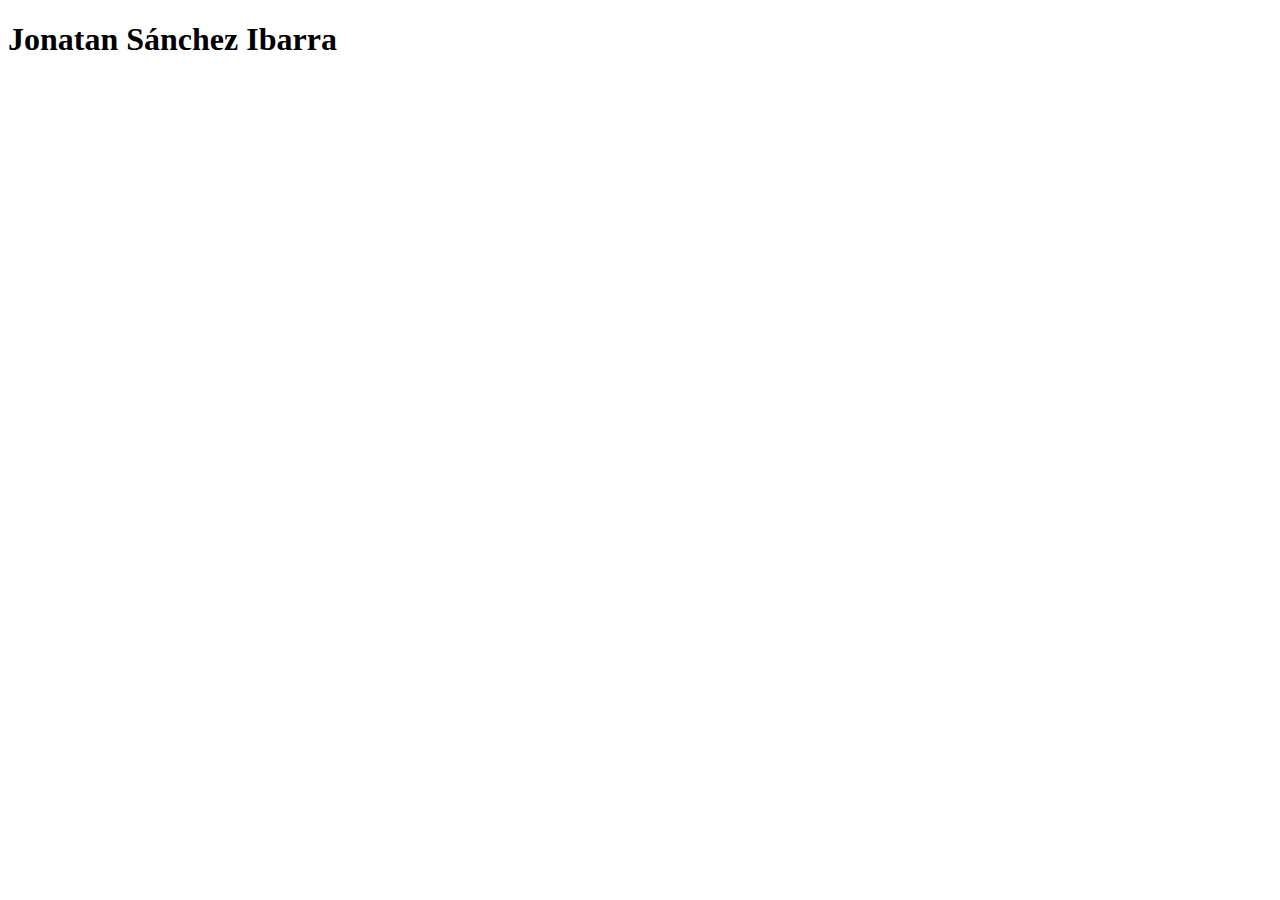
<file: index.html>
<!DOCTYPE html>
<html lang="en">
  <head>
    <meta charset="UTF-8" />
    <meta name="viewport" content="width=device-width, initial-scale=1.0" />
    <screipt src="index.js"></script>
    <title>Primera Entrega</title>
  </head>
  <body>
    <h1>Jonatan Sánchez Ibarra</h1>
  </body>
</html>
</file>
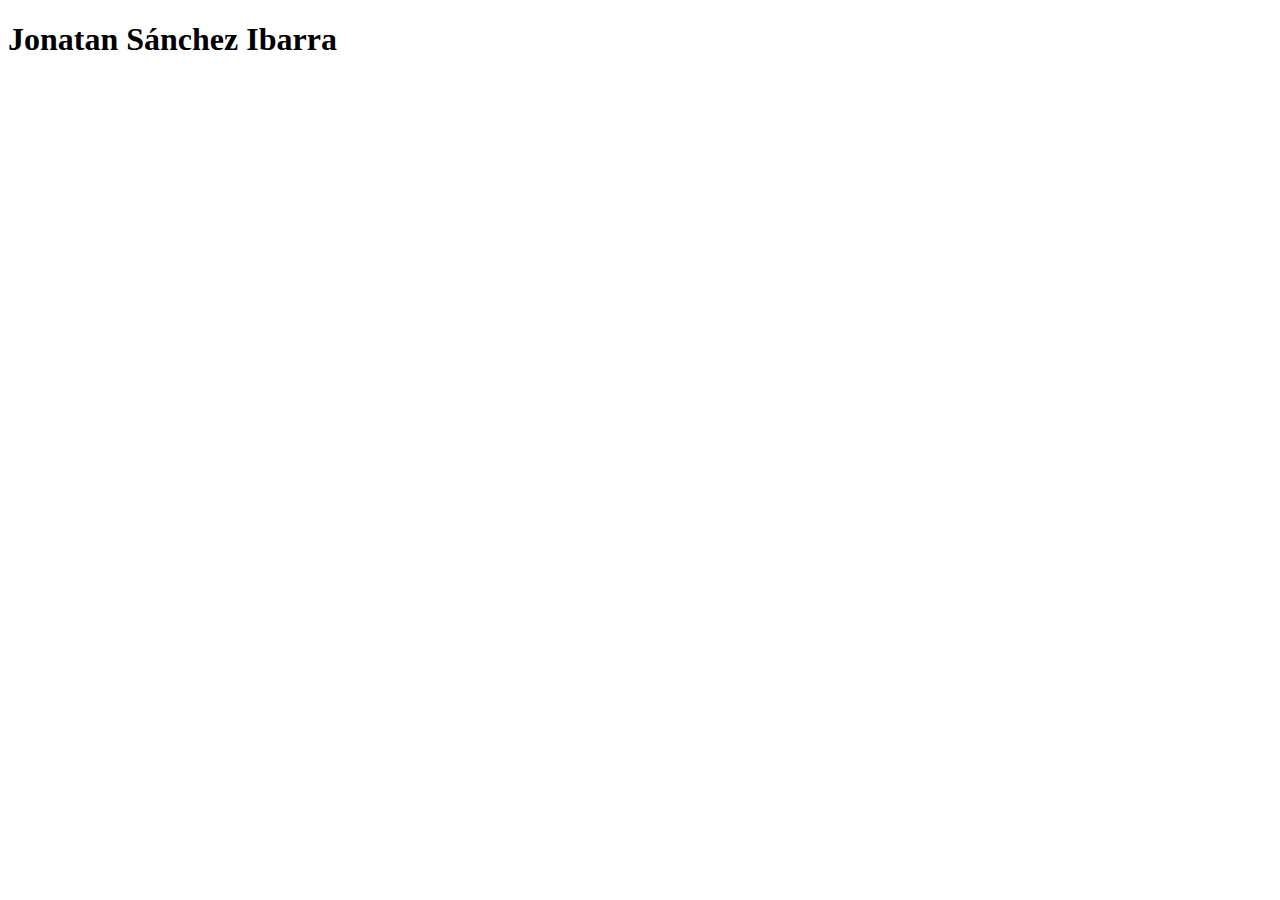
<file: Entregable1-SanchezIbarra/index.html>
<!DOCTYPE html>
<html lang="en">
  <head>
    <meta charset="UTF-8" />
    <meta name="viewport" content="width=device-width, initial-scale=1.0" />
    <script src="index.js"></script>
    <title>Primera Entrega</title>
  </head>
  <body>
    <h1>Jonatan Sánchez Ibarra</h1>
  </body>
</html>
</file>
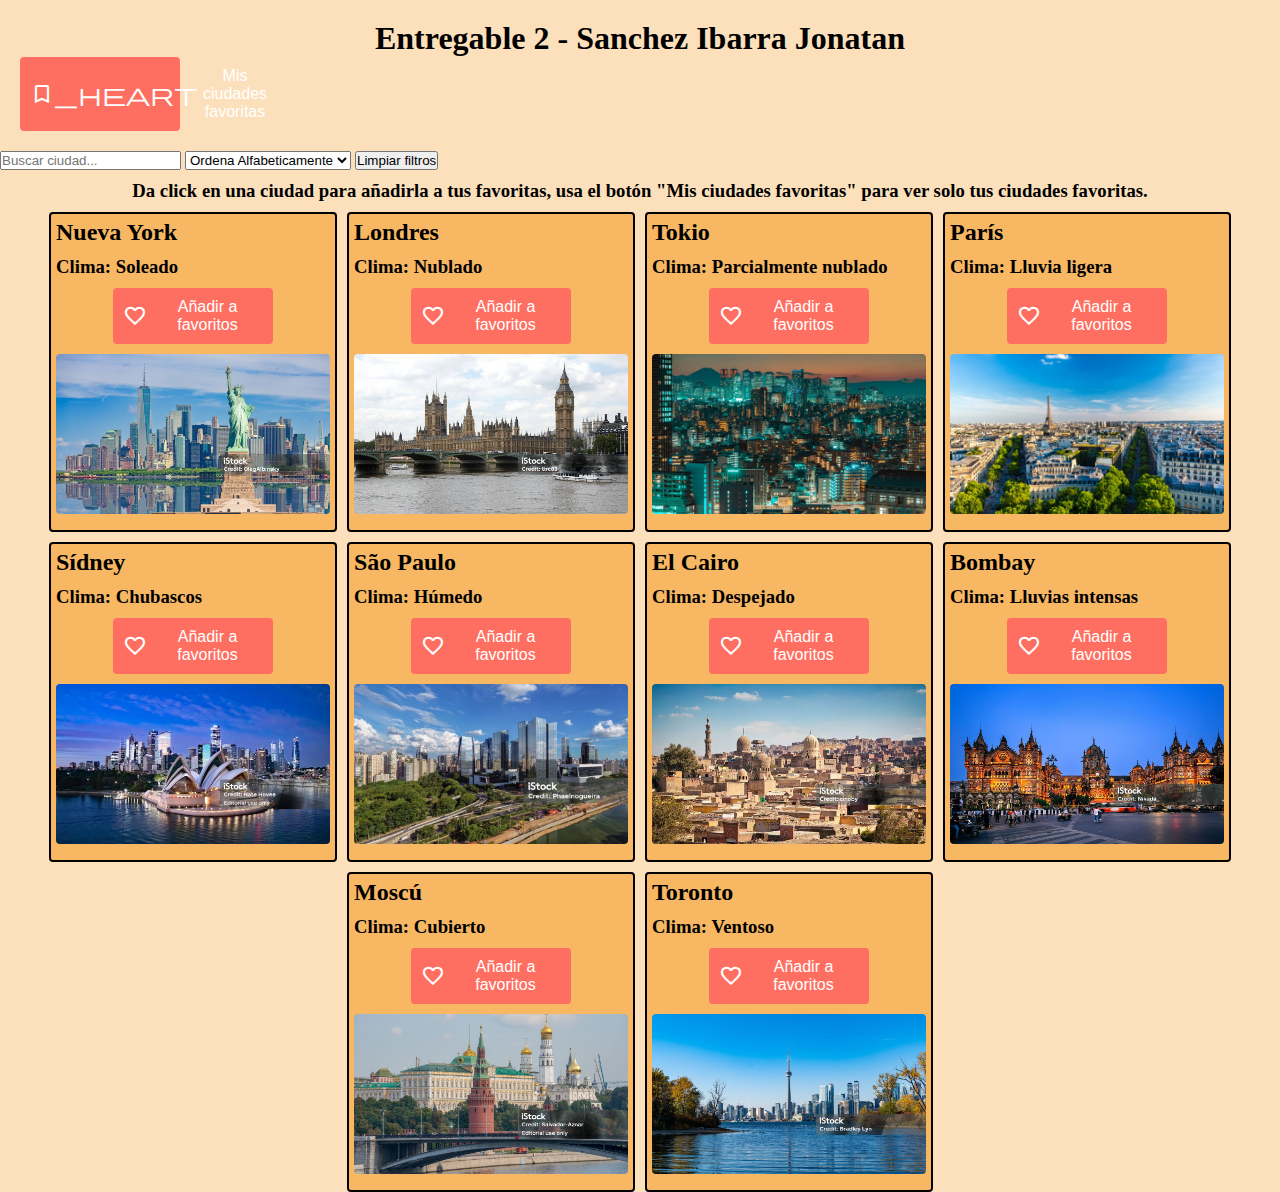
<file: Entregable2-SanchezIbarra/index.html>
<!DOCTYPE html>
<html lang="en">
  <head>
    <meta charset="UTF-8" />
    <meta name="viewport" content="width=device-width, initial-scale=1.0" />
    <title>Entregable 2 - Sanchez Ibarra Jonatan</title>
    <script src="js/main.js" defer></script>
    <link rel="stylesheet" href="css/styles.css" />
    <link
      rel="stylesheet"
      href="https://fonts.googleapis.com/css2?family=Material+Symbols+Outlined:opsz,wght,FILL,GRAD@20..48,100..700,0..1,-50..200"
    />
  </head>
  <!-- Como Next steps, se planea integrar una API externa para obtener datos en tiempo real de las ciudades, mejorando la presentación de las cards y el manejo de la información, así como mejorar estilos dinámicamente. -->
  <body>
    <div class="main-container">
      <header class="header">
        <div class="header-title">
          <h1>Entregable 2 - Sanchez Ibarra Jonatan</h1>
        </div>
        <div class="header-button">
          <button class="favorite-button">
            <span class="material-symbols-outlined">bookmark_heart</span>
            Mis ciudades favoritas
          </button>
        </div>
      </header>
      <main>
        <div class="filters">
          <input
            type="text"
            id="search-input"
            placeholder="Buscar ciudad..."
            class="filter-input"
          ></input>
          <select id="city-filter" class="filter-button">
            <option value="" disabled selected>Ordena Alfabeticamente</option>
            <option value="ascendente">A-Z</option>
            <option value="descendente">Z-A</option>
          </select>
          <button id="clear-filters" class="filter-button">Limpiar filtros</button>
        </div>
        <section id="intrucciones-section">
          <h3>
            Da click en una ciudad para añadirla a tus favoritas, usa el botón "Mis ciudades
            favoritas" para ver solo tus ciudades favoritas.
          </h3>
        </section>
        <section id="cards-section"></section>
      </main>
    </div>
  </body>
</html>
</file>
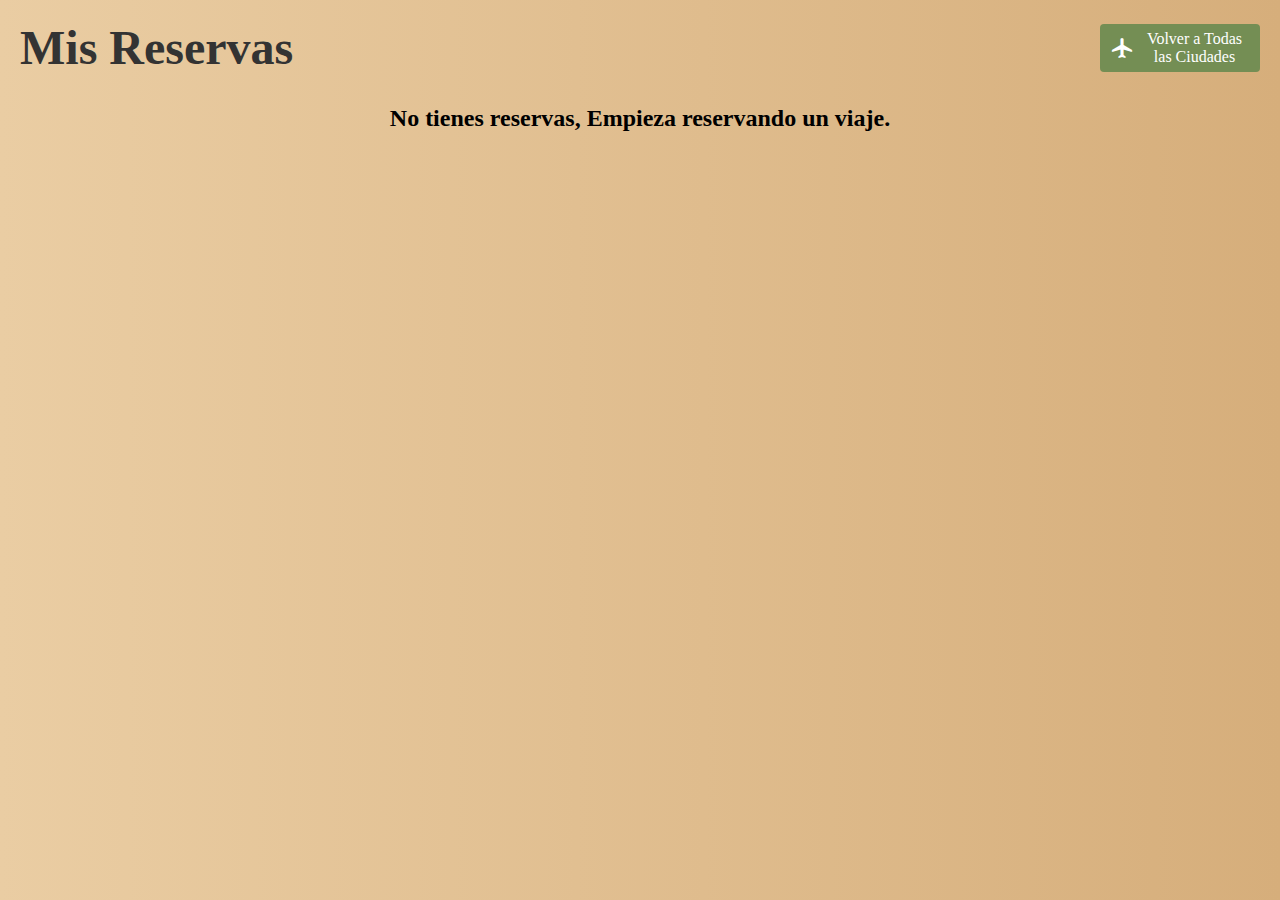
<file: ProyectoFinal-SanchezIbarra /pages/reservationsPage.html>
<!DOCTYPE html>
<html lang="en">
  <head>
    <meta charset="UTF-8" />
    <meta name="viewport" content="width=device-width, initial-scale=1.0" />
    <title>Mis Reservas</title>
    <link rel="stylesheet" href="../css/styles.css" />
    <!-- Google Fonts -->
    <link
      rel="stylesheet"
      href="https://fonts.googleapis.com/css2?family=Material+Symbols+Outlined:opsz,wght,FILL,GRAD@20..48,100..700,0..1,-50..200"
    />
    <!-- Reservas JS -->
    <script src="../js/reservas.js" defer></script>
  </head>
  <body>
    <div class="main-container">
      <header class="header">
        <div class="header-title">
          <h1>Mis Reservas</h1>
        </div>
        <div class="header-button">
          <a
            class="favorite-button header-button__button reservations-button"
            href="../index.html"
          >
            <span class="material-symbols-outlined">flight</span>
            Volver a Todas las Ciudades
          </a>
        </div>
      </header>
      <section id="cards-section-reservas"></section>
    </div>
  </body>
</html>
</file>
<file: Entregable2-SanchezIbarra/css/styles.css>
* {
  box-sizing: border-box;
  margin: 0;
  padding: 0;
}
.main-container {
  background-color: #fce0bb;
  min-height: 100vh;
}
.header {
  background-color: #fce0bb;
  text-align: center;
  padding: 20px;
}
#intrucciones-section {
  text-align: center;
  padding: 10px;
}
#cards-section {
  display: flex;
  flex-wrap: wrap;
  justify-content: center;
  gap: 10px;
  background-color: #fce0bb;
}
#cards-section div {
  display: flex;
  flex-direction: column;
  gap: 10px;
  padding: 5px;
  width: 18rem;
  height: 20rem;
  border: 2px solid black;
  background-color: #f8b763;
  border-radius: 4px;
}
#cards-section div:hover {
  background-color: #f0a33e;
  cursor: pointer;
}
.favorite-button {
  background-color: #ff6f61;
  color: white;
  border: none;
  padding: 10px;
  border-radius: 4px;
  font-size: 1rem;
  display: flex;
  align-items: center;
  gap: 5px;
  width: 10rem;
  align-self: center;
}
.favorite-button:hover {
  background-color: #e65b50;
  cursor: pointer;
}
#cards-section img {
  width: 100%;
  height: 10rem;
  object-fit: cover;
  border-radius: 4px;
}
</file>
<file: ProyectoFinal-SanchezIbarra /css/styles.css>
* {
  box-sizing: border-box;
  margin: 0;
  padding: 0;
}
.main-container {
  display: flex;
  flex-direction: column;
  align-items: center;
  background-color: #fce0bb;
  background: linear-gradient(to right, #eacda3, #d6ae7b);
  min-height: 100vh;
}
.header {
  display: flex;
  justify-content: space-between;
  background-color: #fce0bb;
  background: linear-gradient(to right, #eacda3, #d6ae7b);
  text-align: center;
  padding: 20px;
  width: 100%;
}
.header-title {
  font-size: 1.5rem;
  font-weight: bold;
  color: #333;
}
.header-button {
  display: flex;
  align-items: center;
  gap: 0.5rem;
}
.header-button__button {
  height: 3rem;
}
.reservations-button {
  background-color: #748e54 !important;
  text-decoration: none;
}
.reservations-button:hover {
  background-color: #5a6e42 !important;
}
.calendar-section {
  display: flex;
  justify-content: center;
  align-items: center;
  margin: 20px 0;
}
#calendar {
  width: 300px;
}
#calendar-button {
  background-color: #748e54;
  color: white;
  border: none;
  padding: 10px;
  border-radius: 4px;
  font-size: 1rem;
  display: flex;
  justify-content: center;
  align-items: center;
  gap: 5px;
  width: 15rem;
  align-self: center;
  margin-top: 10px;
}
#calendar-button:hover {
  background-color: #45a049;
  cursor: pointer;
}
#intrucciones-section {
  text-align: center;
  padding: 10px;
}
#cards-section {
  display: flex;
  flex-wrap: wrap;
  justify-content: center;
  gap: 10px;
  background-color: #fce0bb;
  background: linear-gradient(to right, #eacda3, #d6ae7b);
  padding: 10px;
}
#cards-section div {
  display: flex;
  flex-direction: column;
  gap: 10px;
  padding: 5px;
  width: 18rem;
  height: 21rem;
  border: 2px solid black;
  background-color: #f8b763;
  background: linear-gradient(to right, #f2b362, #e7ba7f);
  border-radius: 4px;
  animation: fadeIn 800ms forwards;
}
.favorite-button {
  background-color: #ff6f61;
  color: white;
  border: none;
  padding: 10px;
  border-radius: 4px;
  display: flex;
  align-items: center;
  gap: 5px;
  width: 10rem;
  align-self: center;
}
.favorite-button:hover {
  background-color: #e65b50;
  cursor: pointer;
}
.reservar-button {
  background-color: #748e54;
  color: white;
  border: none;
  padding: 10px;
  border-radius: 4px;
  font-size: 1rem;
  display: flex;
  justify-content: center;
  align-items: center;
  gap: 5px;
  width: 15rem;
  align-self: center;
}
.reservar-button:hover {
  background-color: #45a049;
  cursor: pointer;
}

#cards-section img {
  width: 100%;
  height: 8.5rem;
  object-fit: cover;
  border-radius: 4px;
}
.material-symbols-outlined.filled {
  font-variation-settings: "FILL" 1;
}
.filters {
  display: flex;
  align-items: center;
  justify-content: center;
  gap: 10px;
  margin-bottom: 10px;
}
.filter-input {
  padding: 10px;
  border-radius: 4px;
  font-size: 1rem;
}
.filter-button {
  background-color: #ff6f61;
  color: white;
  border: none;
  padding: 10px;
  border-radius: 4px;
  font-size: 1rem;
  width: 14rem;
  cursor: pointer;
  text-align: center;
  overflow: ellipsis;
}
.calendar-header {
  background-color: #8cff00;
  color: white;
}
.vc {
  background-color: #a37b73 !important;
  padding: 10px;
  border-radius: 8px;
}
.date-btn {
  background-color: #49423971;
  color: white;
}
.date-btn:hover {
  background-color: #6f1a07c6;
  color: white;
}
.vc-date[data-vc-date-selected] .date-btn {
  background-color: #6f1a07 !important;
  color: #e1a6a6;
}
.date-btn[aria-disabled="true"] {
  background-color: #49423957;
  color: #a9a9a9;
  cursor: not-allowed;
  opacity: 0.6;
}
.vc-date[data-vc-date-today] .date-btn {
  background-color: #5c4844e7;
  color: #ffffff;
  font-weight: bold;
}
#calendar .vc-week__day[data-vc-week-day-off] {
  color: #980808;
  font-weight: bold;
  border-radius: 4px;
}
.delete-card-reserva {
  background-color: #ff6f61;
  color: white;
  border: none;
  padding: 10px;
  border-radius: 4px;
  display: flex;
  align-items: center;
  gap: 5px;
  width: 10rem;
  align-self: center;
}
.delete-card-reserva:hover {
  background-color: #e65b50;
  cursor: pointer;
}
.edit-reserva-button {
  background-color: #4da6ff;
  color: white;
  border: none;
  padding: 10px;
  border-radius: 4px;
  display: flex;
  align-items: center;
  gap: 5px;
  width: 10rem;
  align-self: center;
}
.edit-reserva-button:hover {
  background-color: #006bb3;
  cursor: pointer;
}
#cards-section-reservas {
  display: flex;
  flex-wrap: wrap;
  justify-content: center;
  gap: 10px;
  padding: 10px;
}
#cards-section-reservas div {
  display: flex;
  flex-direction: column;
  gap: 10px;
  padding: 5px;
  width: 20rem;
  height: 29rem;
  border: 2px solid black;
  background-color: #f8b763;
  background: linear-gradient(to right, #f2b362, #e7ba7f);
  border-radius: 4px;
  animation: fadeIn 800ms forwards;
}
</file>
